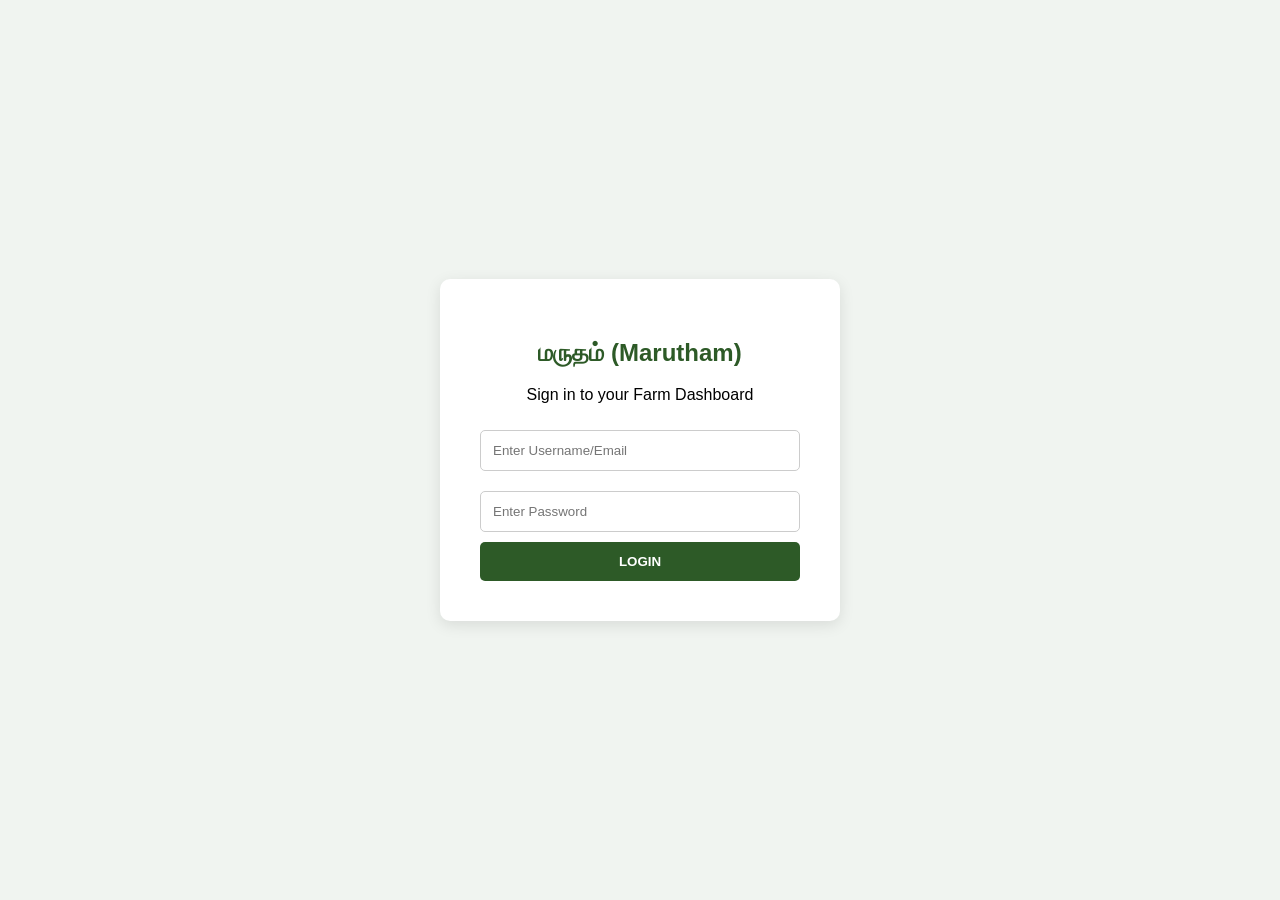
<file: login.html>
<!DOCTYPE html>
<html lang="en">
<head>
    <meta charset="UTF-8">
    <title>Marutham | Secure Access</title>
    <style>
        body { font-family: sans-serif; background: #f0f4f0; display: flex; justify-content: center; align-items: center; height: 100vh; margin: 0; }
        .login-card { background: white; padding: 40px; border-radius: 10px; box-shadow: 0 4px 15px rgba(0,0,0,0.1); text-align: center; width: 320px; }
        h2 { color: #2d5a27; }
        input { width: 100%; padding: 12px; margin: 10px 0; border: 1px solid #ccc; border-radius: 5px; box-sizing: border-box; }
        button { width: 100%; padding: 12px; background: #2d5a27; color: white; border: none; border-radius: 5px; cursor: pointer; font-weight: bold; }
        button:hover { background: #1e3d1a; }
    </style>
</head>
<body>

<div class="login-card">
    <h2>மருதம் (Marutham)</h2>
    <p>Sign in to your Farm Dashboard</p>
    
    <form id="loginForm">
        <input type="text" id="userEmail" placeholder="Enter Username/Email" required>
        <input type="password" id="userPass" placeholder="Enter Password" required>
        <button type="submit">LOGIN</button>
    </form>
</div>

<script>
    // This script catches the click and forces the move to the next page
    document.getElementById('loginForm').addEventListener('submit', function(event) {
        event.preventDefault(); // This stops the page from just refreshing
        console.log("Login button clicked!"); // Check this in F12 console
        
        // This MUST match the name of your second file exactly
        window.location.href = "dashboard.html"; 
    });
</script>
<script src="script.js"></script>
</body>
</html>
</file>
